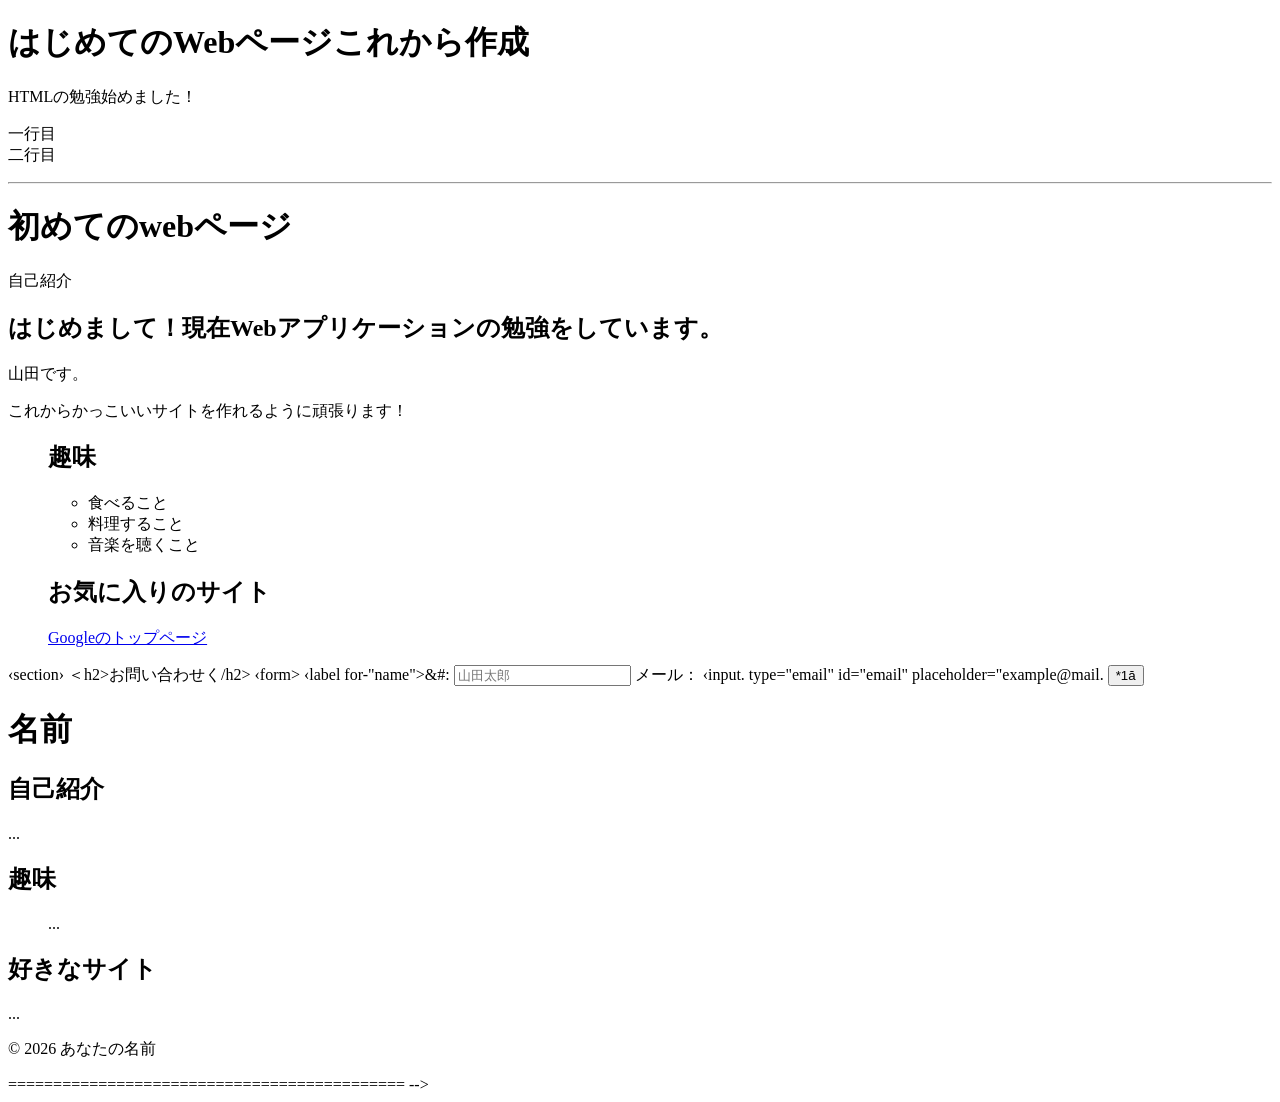
<file: session02/exercise/index.html>
<!doctype html>
<html lang="ja">
  <head>
    <meta charset="UTF-8" />
    <meta name="viewport" content="width=device-width, initial-scale=1.0" />
    <title>自己紹介ページを作ろう</title>
  </head>
  <body>
    <!-- ============================================
         実習2: 基本的なHTMLページ
         まずは以下のh1とpを自分の内容に書き換えてみよう
    ============================================ -->
    <h1>はじめてのWebページこれから作成</h1>
    <p>HTMLの勉強始めました！</p>
    <p>一行目<br>二行目</p>
    <hr>

    <!-- ============================================
         実習3: 自己紹介ページを作ろう
         以下のTODOコメントに従って、内容を追加してください
    ============================================ -->
<header>
    <h1>初めてのwebページ</h1>
    <p>自己紹介</p>
</header>
<main>
<section>
<h1>はじめまして！現在Webアプリケーションの勉強をしています。</h1>
<p>山田です。</p>
<p>これからかっこいいサイトを作れるように頑張ります！</p>
</section>

<section>
<ul>
<h2>趣味</h2>
<ul>
<li>食べること</li>
<li>料理すること</li>
<li>音楽を聴くこと</li>
</ul>
<h2>お気に入りのサイト</h2>
<p>
<a href="https://www.google.com" target="_blank">Googleのトップページ</a>
</p>
</section>

</main>

    <!-- 例: <h1>山田太郎の自己紹介</h1> -->

    <!-- TODO: pタグで自己紹介文を2〜3文書いてみよう -->
    <!-- 例: <p>情報学部の1年生です。</p> -->

    <!-- TODO: h2タグで「趣味」という見出しを作ろう -->

    <!-- TODO: ul と li タグで趣味のリストを3つ以上書いてみよう -->
    <!-- 例:
    <ul>
        <li>プログラミング</li>
        <li>読書</li>
    </ul>
    -->

    <!-- TODO: h2タグで「好きなサイト」という見出しを作ろう -->

    <!-- TODO: aタグで好きなWebサイトへのリンクを1つ以上作ろう -->
    <!-- 例: <a href="https://github.com">GitHub</a> -->
        
    ‹section›

＜h2>お問い合わせく/h2>

‹form>

‹label for-"name">&#:</label>
<input types"text" id="name" placeholder="山田太郎">
<label for="email">メール：</label>

‹input. type="email" id="email" placeholder="example@mail.
<button type="submit">*1ă</button>
</form>
</ section›
 
    <!-- ============================================
         実習4: セマンティックタグで構造化しよう
         上で書いた内容を、以下のセマンティックタグで囲み直してください

         ヒント: 以下の構造にしてみよう
         <header>
    　　       <h1>名前</h1>
         </header>
         <main>
             <section>
                 <h2>自己紹介</h2>
                 <p>...</p>
             </section>
             <section>
                 <h2>趣味</h2>
                 <ul>...</ul>
             </section>
             <section>
                 <h2>好きなサイト</h2>
                 <a>...</a>
             </section>
         </main>
         <footer>
             <p>&copy; 2026 あなたの名前</p>
         </footer>
    ============================================ -->

    <!-- ============================================
         実習5: お問い合わせフォームを追加しよう
         以下のTODOに従って、フォームを作成してください
    ============================================ -->

    <!-- TODO: sectionタグで「お問い合わせ」セクションを作ろう -->
    <!-- TODO: formタグの中に以下を作成:
         1. 名前の入力欄（type="text"）+ labelタグ
         2. メールアドレスの入力欄（type="email"）+ labelタグ
         3. 送信ボタン（button type="submit"）
    -->
    <!-- ヒント:
    <section>
        <h2>お問い合わせ</h2>
        <form>
            <div>
                <label for="name">名前:</label>
                <input type="text" id="name" placeholder="山田太郎">
            </div>
            ...
        </form>
    </section>
    -->
  </body>
</html>
</file>
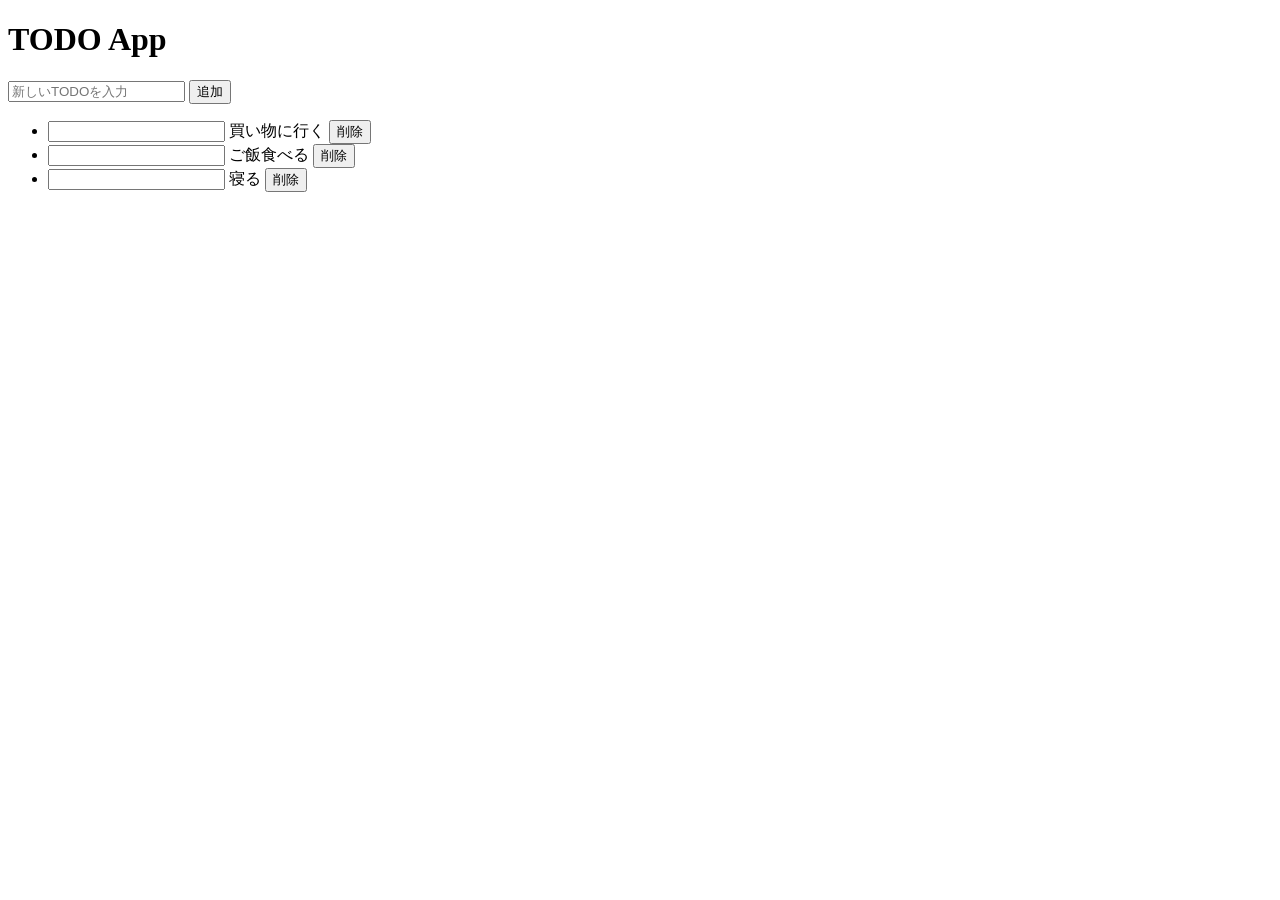
<file: session02/exercise/todo.html>
<!doctype html>
<html lang="ja">
 
<head>
  <meta charset="UTF-8" />
  <meta name="viewport" content="width=device-width, initial-scale=1.0" />
  <title>TODO App</title>
</head>
 
<body>
  <!-- ============================================
       TODOアプリの HTML を作ろう
 
       以下の構造を完成させてください:
       1. ヘッダー: アプリのタイトル（h1）
       2. メイン: 入力フォーム + TODOリスト
       3. フッター: 著作権表示
 
       各TODO項目の構造:
       <li>
         <label>
           <input type="checkbox">
           <span>TODOのテキスト</span>
         </label>
         <button>削除</button>
       </li>
  ============================================ -->
 
  <!-- ===== ヘッダー ===== -->
  <header>
    <!-- ヒント: h1タグでアプリのタイトルを書こう -->
    <h1>TODO App</h1>
  </header>
 
  <!-- ===== メインコンテンツ ===== -->
  <main>
    <!-- ----- TODO入力エリア ----- -->
    <!-- ヒント: form (id="todo-form") タグの中に以下を追加
         - input (type="text", id="todo-input", placeholder="新しいTODOを入力...")
         - button (type="submit", テキスト: "追加")
    -->
    <form id="todo-form">
      <input type="text" id="todo-input" placeholder="新しいTODOを⼊⼒">
      <button type="submit">追加</button>
    </form>
 
    <!-- ----- TODOリスト表示エリア ----- -->
    <!-- ヒント: ul (id="todo-list") の中に li を3つ以上追加
         各liには label でcheckboxとspanを包み、後ろに削除ボタンを置く
         1つは checked をつけて完了済みにしてみよう
    -->
    <ul id="todo-list">
      <li>
        <label>
          <input type="checkbpx">
          <span>買い物に行く</span>
        </label>
        <button>削除</button>
      </li>
      <li>
        <label>
          <input type="checkbpx">
          <span>ご飯食べる</span>
        </label>
        <button>削除</button>
      </li>
      <li>
        <label>
          <input type="checkbpx">
          <span>寝る</span>
        </label>
        <button>削除</button>
      </li>
    </ul>
 
  </main>
 
  <!-- ===== フッター ===== -->
  <footer>
    <!-- ヒント: <p>&copy; 2026 TODO App</p> -->
  </footer>
</body>
 
</html>
</file>
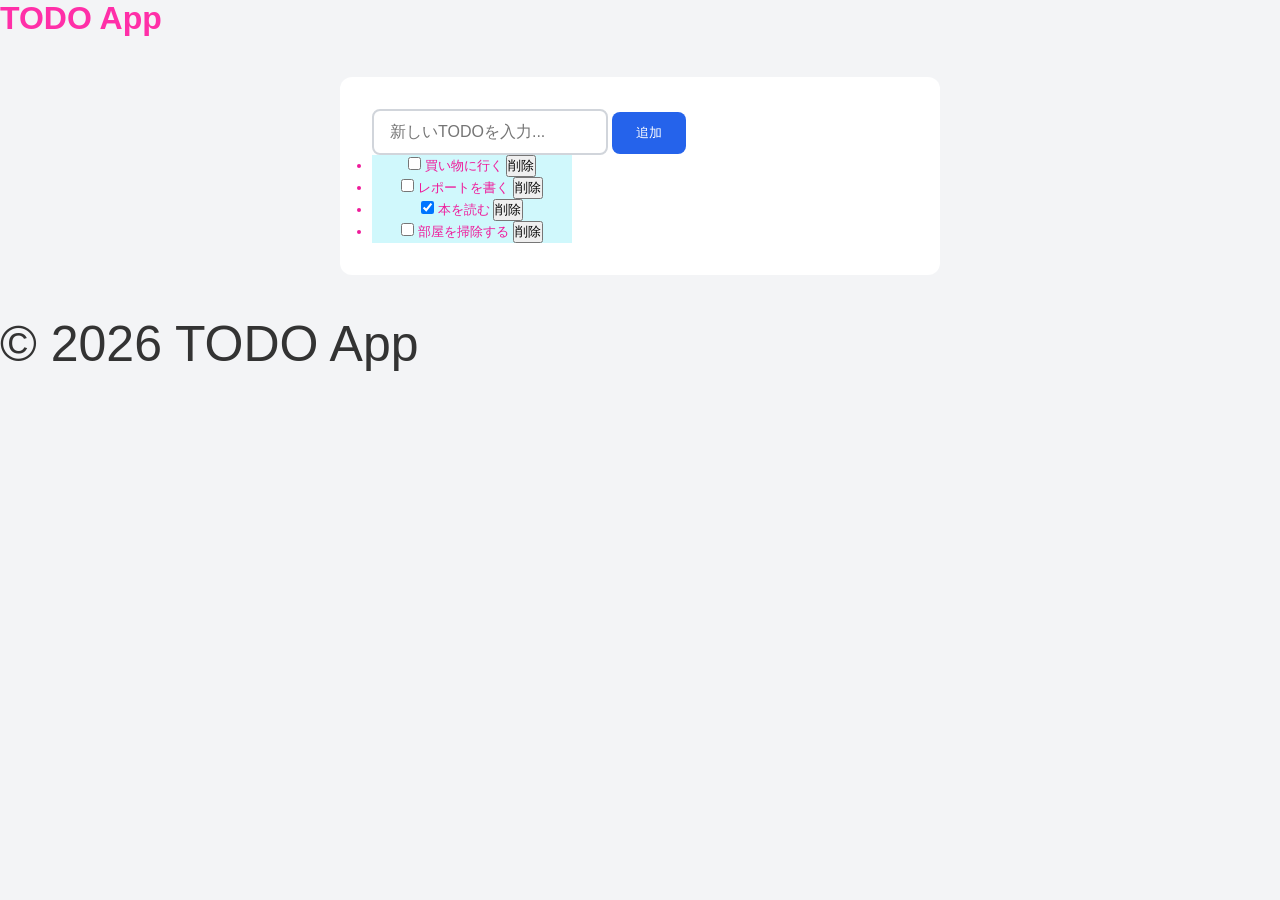
<file: session03/exercise/todo.html>
<!doctype html>
<html lang="ja">
  <head>
    <meta charset="UTF-8" />
    <meta name="viewport" content="width=device-width, initial-scale=1.0" />
    <title>TODO App</title>
    <!-- ヒント: 外部CSSファイルを読み込もう -->
    <link rel="stylesheet" href="style.css">
  </head>
  <body>
    <!-- ヘッダー（第2回の正解にclass名を追加） -->
    <header class="header">
      <h1>TODO App</h1>
    </header>

    <!-- メインコンテンツ -->
    <main class="todo-card">
      <!-- TODO入力エリア -->
      <form id="todo-form" class="input-area">
        <input
          type="text"
          id="todo-input"
          class="todo-input"
          placeholder="新しいTODOを入力..."
        />
        <button type="submit" class="todo-button">追加</button>
      </form>

      <!-- TODOリスト -->
      <ul id="todo-list" class="todo-list">
        <li class="todo-item">
          <label class="todo-label">
            <input type="checkbox" class="todo-checkbox" />
            <span class="todo-title">買い物に行く</span>
          </label>
          <button class="delete-button">削除</button>
        </li>

        <li class="todo-item">
          <label class="todo-label">
            <input type="checkbox" class="todo-checkbox" />
            <span class="todo-title">レポートを書く</span>
          </label>
          <button class="delete-button">削除</button>
        </li>

        <li class="todo-item done">
          <label class="todo-label">
            <input type="checkbox" class="todo-checkbox" checked />
            <span class="todo-title">本を読む</span>
          </label>
          <button class="delete-button">削除</button>
        </li>

        <li class="todo-item">
          <label class="todo-label">
            <input type="checkbox" class="todo-checkbox" />
            <span class="todo-title">部屋を掃除する</span>
          </label>
          <button class="delete-button">削除</button>
        </li>
      </ul>
    </main>

    <!-- フッター -->
    <footer class="footer">
      <p>&copy; 2026 TODO App</p>
    </footer>
  </body>
</html>
</file>
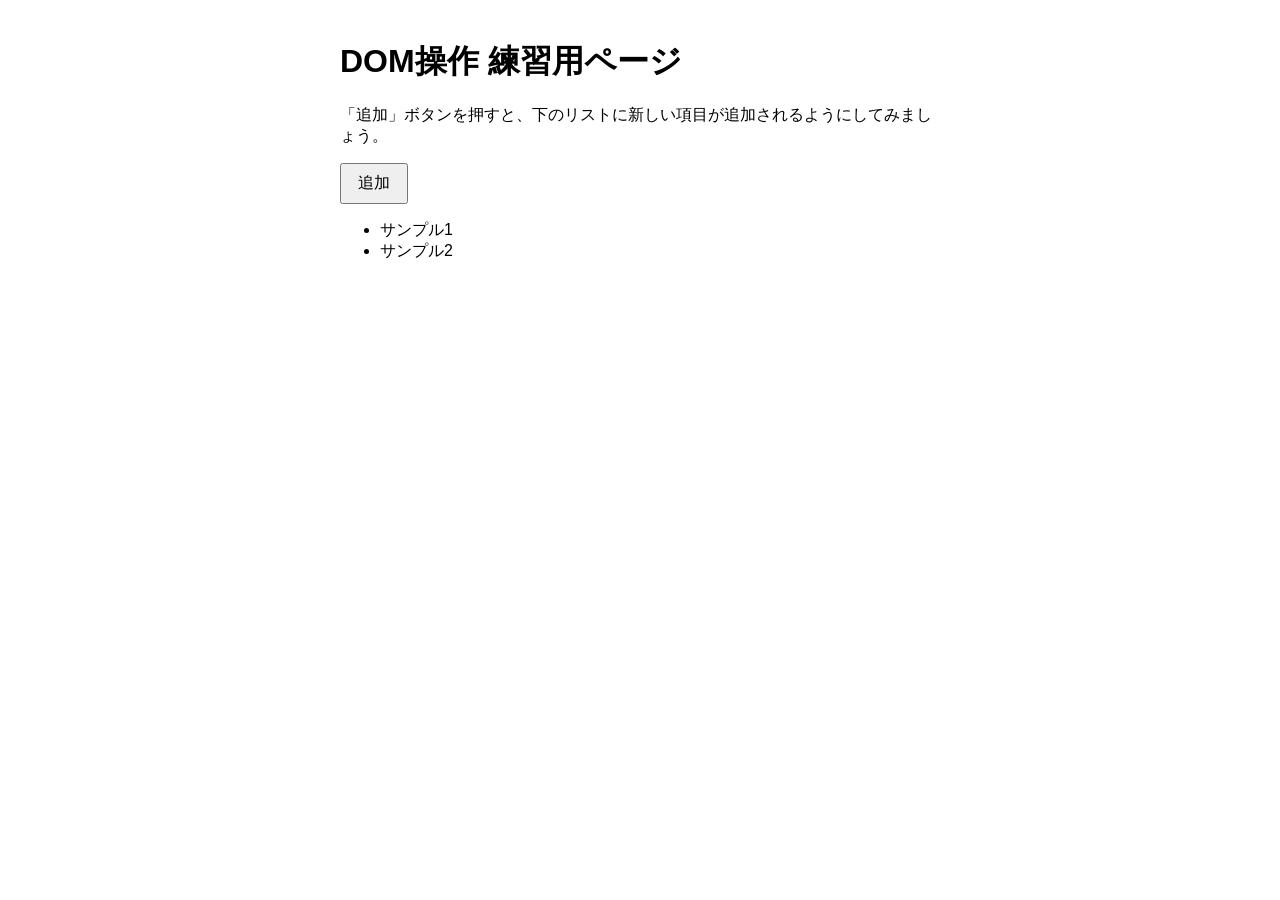
<file: session04/exercise/dom-example.html>
<!doctype html>
<html lang="ja">
  <head>
    <meta charset="UTF-8" />
    <title>DOM操作 練習用</title>
    <style>
      body {
        font-family: sans-serif;
        max-width: 600px;
        margin: 40px auto;
        padding: 0 20px;
      }
      button {
        padding: 8px 16px;
        font-size: 16px;
        cursor: pointer;
      }
      ul {
        margin-top: 16px;
      }
    </style>
  </head>
  <body>
    <h1>DOM操作 練習用ページ</h1>

    <p>
      「追加」ボタンを押すと、下のリストに新しい項目が追加されるようにしてみましょう。
    </p>

    <button id="add-item-btn">追加</button>

    <ul id="item-list">
      <li>サンプル1</li>
      <li>サンプル2</li>
    </ul>

    <script>
      // ↓↓↓ ここから下に、スライドのコードを書いてください ↓↓↓
      const addItemBtn = document.getElementById("add-item-btn");
      const itemList = document.getElementById("item-list");
      addItemBtn.addEventListener("click", () => {
      const newItem = document.createElement("li");
      newItem.textContent = "新しいアイテム";
itemList.appendChild(newItem);
});
2. 
プレビューで
3. 

    </script>
  </body>
</html>
</file>
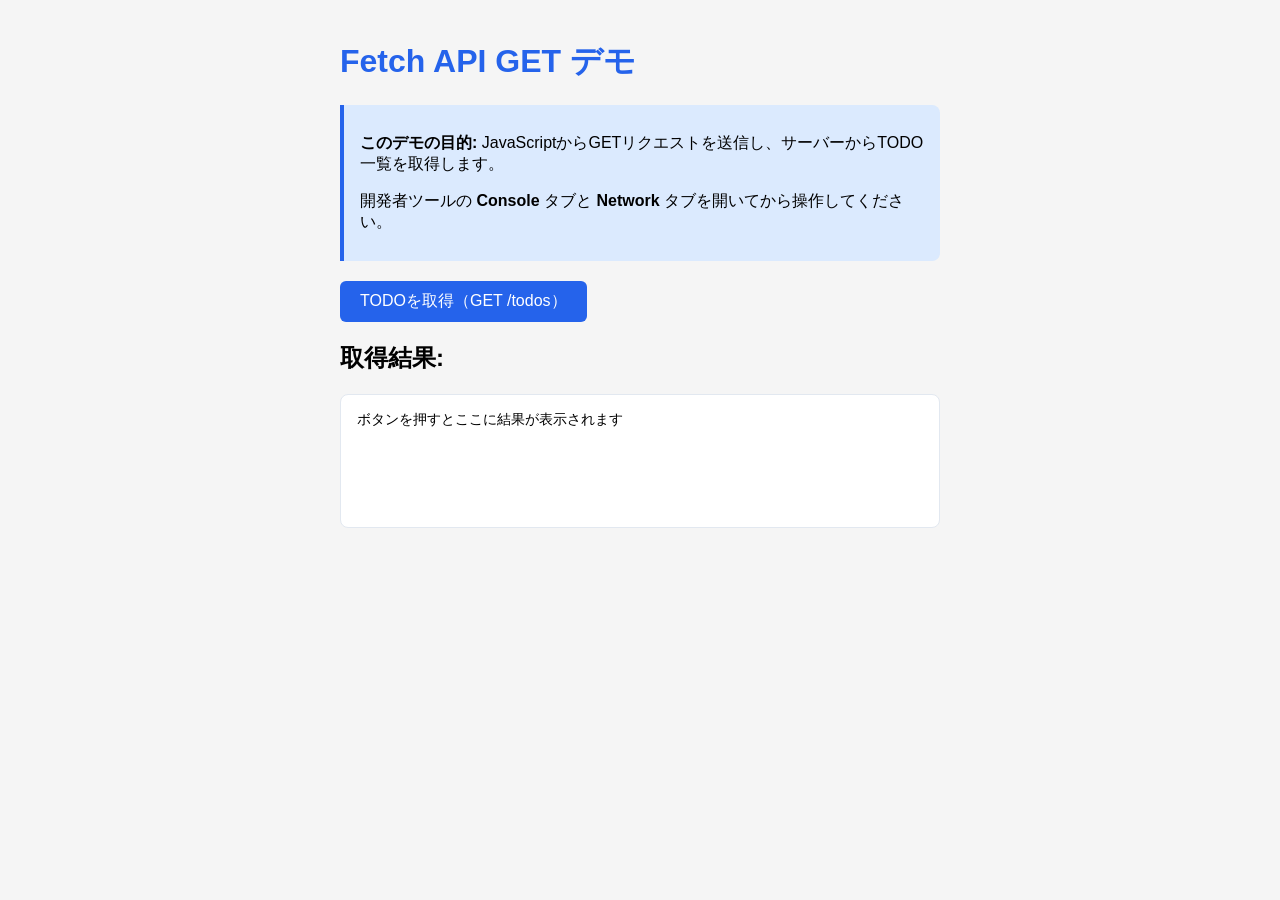
<file: session07/exercise/static/fetch-get-example.html>
<!doctype html>
<html lang="ja">
  <head>
    <meta charset="UTF-8" />
    <meta name="viewport" content="width=device-width, initial-scale=1.0" />
    <title>Fetch API GET デモ</title>
    <style>
      body {
        font-family:
          "Helvetica Neue", Arial, "Hiragino Kaku Gothic ProN", sans-serif;
        max-width: 600px;
        margin: 40px auto;
        padding: 0 20px;
        background-color: #f5f5f5;
      }
      h1 {
        color: #2563eb;
      }
      button {
        background-color: #2563eb;
        color: white;
        border: none;
        padding: 10px 20px;
        border-radius: 6px;
        font-size: 16px;
        cursor: pointer;
      }
      button:hover {
        background-color: #1d4ed8;
      }
      #result {
        margin-top: 20px;
        padding: 16px;
        background-color: white;
        border-radius: 8px;
        border: 1px solid #e2e8f0;
        min-height: 100px;
        white-space: pre-wrap;
        font-family: monospace;
        font-size: 14px;
      }
      .info {
        background-color: #dbeafe;
        border-left: 4px solid #2563eb;
        padding: 12px 16px;
        margin-bottom: 20px;
        border-radius: 0 8px 8px 0;
      }
    </style>
  </head>
  <body>
    <h1>Fetch API GET デモ</h1>

    <div class="info">
      <p>
        <strong>このデモの目的:</strong>
        JavaScriptからGETリクエストを送信し、サーバーからTODO一覧を取得します。
      </p>
      <p>
        開発者ツールの <strong>Console</strong> タブと
        <strong>Network</strong> タブを開いてから操作してください。
      </p>
    </div>

    <button onclick="getTodos()">TODOを取得（GET /todos）</button>

    <h2>取得結果:</h2>
    <div id="result">ボタンを押すとここに結果が表示されます</div>

    <script>
      // =====================================================
      // Fetch API を使った GET リクエストのデモ
      // =====================================================

      // このページは FastAPI の static フォルダから配信される。
      // 画面とAPIが同じサーバー（同一オリジン）なので、相対パス "/todos" で呼べる。

      // async/await を使った GET リクエスト
      async function getTodos() {
        console.log("--- GET /todos を実行します ---");

        try {
          // Step 1: fetch() でGETリクエストを送信
          //   fetch() はデフォルトでGETメソッドを使う
          console.log("Step 1: fetch() でリクエスト送信...");
          const response = await fetch("/todos");

          // Step 2: レスポンスのステータスを確認
          console.log("Step 2: レスポンス受信");
          console.log("  ステータスコード:", response.status);
          console.log("  OK?:", response.ok);

          // Step 3: レスポンスのbodyをJSON形式で解析
          //   response.json() はPromiseを返すのでawaitが必要
          console.log("Step 3: JSONを解析中...");
          const data = await response.json();

          // Step 4: 取得したデータを表示
          console.log("Step 4: データ取得完了!");
          console.log("  取得したTODO一覧:", data);
          console.log("  TODO数:", data.length);

          // 画面にも表示
          const resultDiv = document.getElementById("result");
          resultDiv.textContent = JSON.stringify(data, null, 2);
        } catch (error) {
          // エラーが発生した場合（サーバーが起動していないなど）
          console.error("エラーが発生しました:", error);
          document.getElementById("result").textContent =
            "エラー: " +
            error.message +
            "\n\nサーバーが起動しているか確認してください。";
        }
      }
    </script>
  </body>
</html>
</file>
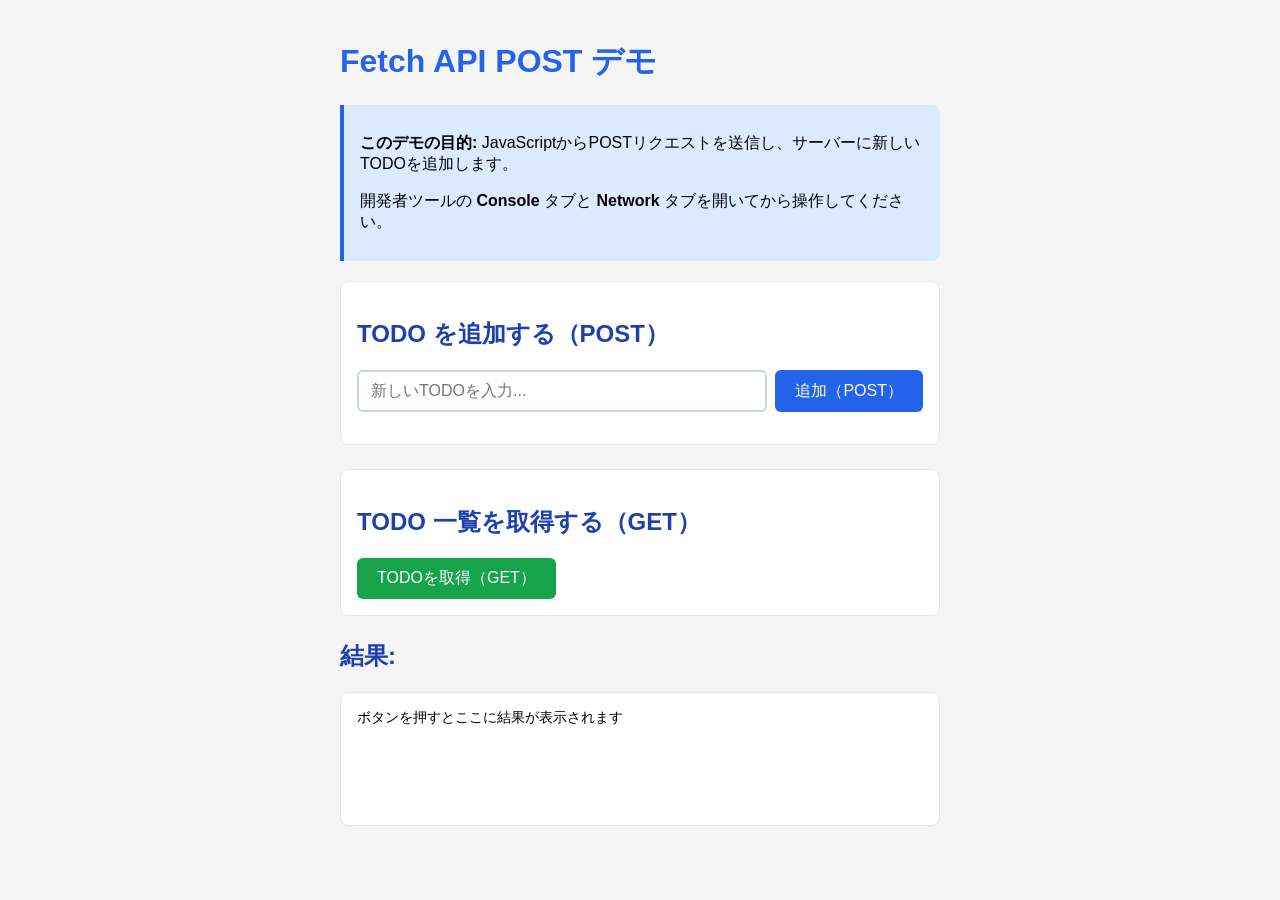
<file: session07/exercise/static/fetch-post-example.html>
<!doctype html>
<html lang="ja">
  <head>
    <meta charset="UTF-8" />
    <meta name="viewport" content="width=device-width, initial-scale=1.0" />
    <title>Fetch API POST デモ</title>
    <style>
      body {
        font-family:
          "Helvetica Neue", Arial, "Hiragino Kaku Gothic ProN", sans-serif;
        max-width: 600px;
        margin: 40px auto;
        padding: 0 20px;
        background-color: #f5f5f5;
      }
      h1 {
        color: #2563eb;
      }
      h2 {
        color: #1e40af;
      }
      .input-group {
        display: flex;
        gap: 8px;
        margin-bottom: 16px;
      }
      input[type="text"] {
        flex: 1;
        padding: 10px 12px;
        border: 2px solid #cbd5e1;
        border-radius: 6px;
        font-size: 16px;
      }
      input[type="text"]:focus {
        outline: none;
        border-color: #2563eb;
      }
      button {
        background-color: #2563eb;
        color: white;
        border: none;
        padding: 10px 20px;
        border-radius: 6px;
        font-size: 16px;
        cursor: pointer;
      }
      button:hover {
        background-color: #1d4ed8;
      }
      .btn-green {
        background-color: #16a34a;
      }
      .btn-green:hover {
        background-color: #15803d;
      }
      #result {
        margin-top: 20px;
        padding: 16px;
        background-color: white;
        border-radius: 8px;
        border: 1px solid #e2e8f0;
        min-height: 100px;
        white-space: pre-wrap;
        font-family: monospace;
        font-size: 14px;
      }
      .info {
        background-color: #dbeafe;
        border-left: 4px solid #2563eb;
        padding: 12px 16px;
        margin-bottom: 20px;
        border-radius: 0 8px 8px 0;
      }
      .section {
        margin-bottom: 24px;
        padding: 16px;
        background-color: white;
        border-radius: 8px;
        border: 1px solid #e2e8f0;
      }
    </style>
  </head>
  <body>
    <h1>Fetch API POST デモ</h1>

    <div class="info">
      <p>
        <strong>このデモの目的:</strong>
        JavaScriptからPOSTリクエストを送信し、サーバーに新しいTODOを追加します。
      </p>
      <p>
        開発者ツールの <strong>Console</strong> タブと
        <strong>Network</strong> タブを開いてから操作してください。
      </p>
    </div>

    <div class="section">
      <h2>TODO を追加する（POST）</h2>
      <div class="input-group">
        <input type="text" id="todoInput" placeholder="新しいTODOを入力..." />
        <button onclick="addTodo()">追加（POST）</button>
      </div>
    </div>

    <div class="section">
      <h2>TODO 一覧を取得する（GET）</h2>
      <button class="btn-green" onclick="getTodos()">TODOを取得（GET）</button>
    </div>

    <h2>結果:</h2>
    <div id="result">ボタンを押すとここに結果が表示されます</div>

    <script>
      // =====================================================
      // Fetch API を使った POST リクエストのデモ
      // =====================================================

      // このページは FastAPI の static フォルダから配信される。
      // 画面とAPIが同じサーバー（同一オリジン）なので、相対パス "/todos" で呼べる。

      // ----- GET: TODO一覧を取得 -----
      async function getTodos() {
        console.log("--- GET /todos を実行します ---");
        try {
          const response = await fetch("/todos");
          const data = await response.json();
          console.log("取得したTODO一覧:", data);
          document.getElementById("result").textContent =
            "GET /todos のレスポンス:\n" + JSON.stringify(data, null, 2);
        } catch (error) {
          console.error("GETエラー:", error);
          document.getElementById("result").textContent =
            "エラー: " + error.message;
        }
      }

      // ----- POST: 新しいTODOを追加 -----
      async function addTodo() {
        const input = document.getElementById("todoInput");
        const title = input.value.trim();

        if (!title) {
          alert("TODOを入力してください");
          return;
        }

        console.log("--- POST /todos を実行します ---");
        console.log("送信するデータ:", { title: title });

        try {
          // Step 1: POSTリクエストの設定
          //   method: HTTPメソッドを指定
          //   headers: 送信するデータの形式を宣言
          //   body: 送信するデータ（JSON文字列に変換）
          const requestBody = { title: title };
          console.log("Step 1: リクエスト設定");
          console.log("  method: POST");
          console.log("  Content-Type: application/json");
          console.log("  body (JSオブジェクト):", requestBody);
          console.log("  body (JSON文字列):", JSON.stringify(requestBody));

          // Step 2: fetch() でPOSTリクエストを送信
          console.log("Step 2: fetch() でリクエスト送信...");
          const response = await fetch("/todos", {
            method: "POST",
            headers: {
              "Content-Type": "application/json",
            },
            body: JSON.stringify(requestBody),
          });

          // Step 3: レスポンスを確認
          console.log("Step 3: レスポンス受信");
          console.log("  ステータスコード:", response.status);
          const data = await response.json();
          console.log("  レスポンスデータ:", data);
          console.log("  サーバーが付与したID:", data.id);

          // Step 4: 画面に表示
          document.getElementById("result").textContent =
            "POST /todos のレスポンス:\n" + JSON.stringify(data, null, 2);

          // 入力欄をクリア
          input.value = "";
        } catch (error) {
          console.error("POSTエラー:", error);
          document.getElementById("result").textContent =
            "エラー: " + error.message;
        }
      }

      // Enterキーでも追加できるようにする
      document
        .getElementById("todoInput")
        .addEventListener("keydown", function (e) {
          if (e.key === "Enter") {
            addTodo();
          }
        });
    </script>
  </body>
</html>
</file>
<file: session03/exercise/style.css>
/* ===========================================
   TODOアプリ CSS - 実習用スターター
   第3回 CSS基礎

   todo.html の <link> タグのコメントを外して
   このファイルを読み込んでからスタイルを書いていこう
   =========================================== */
h1{
   color:rgb(255, 47, 168);
  }
p{
  font-size: 50px;
}

/* --- 1. リセットと基本設定 ---
   ヒント: * で全要素の margin/padding を 0 に
          box-sizing: border-box でサイズ計算を楽に */

* {margin: 0;
padding: 0;
box-sizing: border-box;
  /* ヒント: margin: 0; padding: 0; box-sizing: border-box; */
}

body {font-family: "Helvetica Neue", Arial, "Hiragino Sans",
"Noto Sans JP", sans-serif;
background-color: #f3f4f6;
color: #333;
  /* ヒント: font-family, background-color: #f3f4f6, color: #333 */
}

/* --- 2. ヘッダー ---
   ヒント: 背景色 #2563eb, 文字色 white, padding, text-align: center */

.header {
}

.header h1 {
  /* ヒント: font-size: 24px */
}

/* --- 3. メインコンテンツ --- */

/* --- 4. TODOカード ---
   ヒント: 白背景, max-width: 600px, margin: 24px auto で中央配置
           padding: 32px, border-radius: 12px, box-shadow */

.todo-card {
background-color: white;
max-width: 600px;
margin: 40px auto;       
padding: 32px;
border-radius: 12px;     
}

/* --- 5. 入力エリア ---
   ヒント: display: flex で横並び, gap: 8px, margin-bottom: 24px */

.input-area {
}

.todo-input {
flex: 1;                  
padding: 12px 16px;
border: 2px solid #d1d5db;
border-radius: 8px;
font-size: 16px;
}

/* 
残りの
幅を使い切る
 */
/* 
ポインターに
変える
 *
  /* ヒント: flex: 1, padding: 12px 16px, border: 2px solid #d1d5db
             border-radius: 8px, font-size: 16px */
}

.todo-input:focus {
  /* ヒント: border-color: #2563eb, outline: none */
}

.todo-button {
padding: 12px 24px;
background-color: #2563eb;
color: white;
border: none;
border-radius: 8px;
cursor: pointer;          
}
  /* ヒント: padding: 12px 24px, background-color: #2563eb
             color: white, border: none, border-radius: 8px, cursor: pointer */


.todo-button:hover {background-color: #1d4ed8;  /* 
少し 暗く
 */
  /* ヒント: background-color: #1d4ed8 */
}

/* --- 6. TODOリスト --- */

.todo-list {
  /* ヒント: list-style: none */
}

.todo-item {
   color:rgb(234, 36, 158);
  font-size:50px;
  background-color:rgba(47, 186, 255, 0.232);
  text-align: center;
  .box-demo {
width: 200px;
padding: 20px;
border: 3px solid blue;
margin: 30px;
background-color: lightyellow;
}
color: rgba(239, 24, 153, 0.992);
    font-size: smaller;
    background-color: rgba(63, 227, 241, 0.244);
    width: 200px
  /* ヒント: display: flex, align-items: center, justify-content: space-between
             padding: 12px 16px, margin-bottom: 8px
             background-color: #f9fafb, border: 1px solid #e5e7eb, border-radius: 8px */
}

.todo-item:hover {background-color: #f9fafb;  /* 
薄く ⾊が 変わる
 
*/
  /* ヒント: background-color: #eff6ff */
}

/* --- 7. TODO項目の内容 --- */

.todo-label {
  /* ヒント: display: flex, align-items: center, gap: 12px, cursor: pointer, flex: 1 */
}

.todo-checkbox {
  /* ヒント: width: 20px, height: 20px, cursor: pointer */
}

.todo-title {
  /* ヒント: font-size: 16px */
}

/* --- 8. 完了状態 ---
   ヒント: 完了アイテムの背景を変え、テキストに取り消し線を引く */

.todo-item.done {
  /* ヒント: background-color: #f0fdf4, border-color: #bbf7d0 */
}

.todo-item.done .todo-title {
  /* ヒント: text-decoration: line-through, color: #9ca3af */
}

/* --- 9. 削除ボタン --- */

.delete-button {
  /* ヒント: padding: 6px 12px, background-color: transparent
             color: #9ca3af, border: 1px solid #d1d5db, border-radius: 6px, cursor: pointer */
}

.delete-button:hover {
  /* ヒント: background-color: #fef2f2, color: #dc2626, border-color: #fca5a5 */
}

/* --- 10. 空メッセージ ---
   ヒント: TODOが0件のときに表示するメッセージ
           text-align: center, padding: 32px, color: #9ca3af, font-size: 14px */

.empty-message {
}

/* --- 11. ページフッター --- */

.footer {
  /* ヒント: background-color: #374151, color: #9ca3af
             text-align: center, padding: 16px, font-size: 14px */
}

/* --- 12. レスポンシブデザイン ---
   ヒント: @media (max-width: 480px) でスマホ向けスタイルを記述
           カードのmargin/paddingを小さく、入力エリアを縦並びに */
</file>
